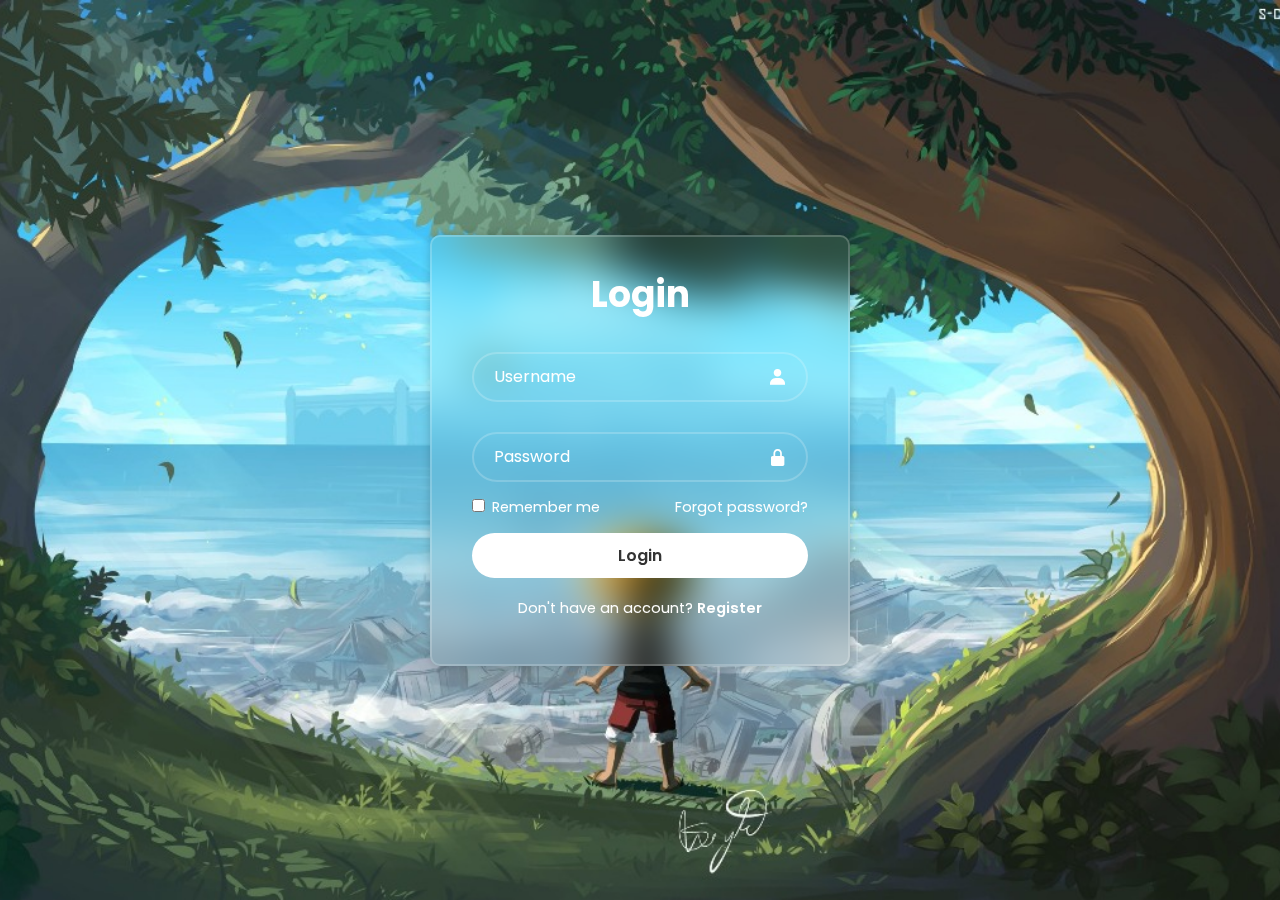
<file: login_form/index.html>
<!DOCTYPE html>
<html lang="en">
<head>
    <meta charset="UTF-8">
    <meta http-equiv = "X-UA-Compatible" content = "IE=edge">
    <meta name="viewport" content="width=device-width, initial-scale=1.0">
    <title>login form in html and CSS</title>
    <link rel="stylesheet" href="style.css">
    <link href='https://unpkg.com/boxicons@2.1.4/css/boxicons.min.css' rel='stylesheet'>
</head>

<body>

    <div class="wrapper">
        <form action="">
            <h1>Login</h1> 
            <div class="input-box">
                <input type="text" placeholder="Username"
                required>
                <i class='bx bxs-user'></i>
            </div>
            <div class="input-box">
                <input type="password" placeholder="Password"
                required>
                <i class='bx bxs-lock-alt'></i>
            </div>

            <div class="remember-forgot">
                <label><input type="checkbox"> Remember me</label>
                <a href="#">Forgot password?</a>
            </div>

            <button type="submit" class="btn">Login</button>

            <div class="register-link">
                <p>Don't have an account? <a href="#">Register</a></p>
            </div>
        </form>
    </div>
    
</body>

</html>
</file>
<file: login_form/style.css>
@import url("https://fonts.googleapis.com/css2?family=Poppins:wght@300;400;500;600;700;800;900&display=swap");

* {
    margin: 0;
    padding: 0;
    box-sizing: border-box;
    font-family: "Poppins", sans-serif;
}

body{
    display: flex;
    justify-content: center;
    align-items: center;
    min-height: 100vh;
    background: url(image.jpg) no-repeat;
    background-size: cover;
    background-position: center;
}

.wrapper {
    width: 420px;
    background: transparent;
    border: 2px solid rgba(255, 255, 255, .2);
    backdrop-filter: blur(20px);
    box-shadow: 0 0 10px rgba(0, 0, 0, .2);
    color: #fff;
    border-radius: 10px;
    padding: 30px 40px;
}

.wrapper h1 {
    font-size: 36px;
    text-align: center;

}

.wrapper .input-box{
    position: relative;
    width: 100%;
    height: 50px;
    margin: 30px 0;
}

.input-box input {
    width: 100%;
    height: 100%;
    background: transparent;
    border: none;
    outline: none;
    border: 2px solid rgba(255, 255, 255, .2);
    border-radius: 40px;
    font-size: 16px;
    color: #fff;
    padding: 20px 45px 20px 20px;
}

.input-box input::placeholder {
    color:#fff;
}

.input-box i {
    position: absolute;
    right: 20px;
    top: 50%;
    transform: translateY(-50%);
    font-size: 20px;
}

.wrapper .remember-forgot {
    display: flex;
    justify-content: space-between;
    font-size: 14.5px;
    margin: -15px 0 15px;
}

.remember-forgot label input {
    accent-color: #fff;
    margin-right: 3px;
}

.remember-forgot a {
    color: #fff;
    text-decoration: none;
}

.remember-forgot a:hover {
    text-decoration: underline;
}

.wrapper .btn {
    width: 100%;
    height: 45px;
    background: #fff;
    border: none;
    outline: none;
    border-radius: 40px;
    box-shadow: 0 0 10px rgba (0, 0, 0, .1);
    cursor: pointer;
    font-size: 16px;
    color: #333;
    font-weight: 600;
}

.wrapper .register-link {
    font-size: 14.5px;
    text-align: center;
    margin: 20px 0 15px;
}

.register-link p a {
    color: #fff;
    text-decoration: none;
    font-weight: 600;
}

.register-link p a:hover {
    text-decoration: underline;

}
</file>
